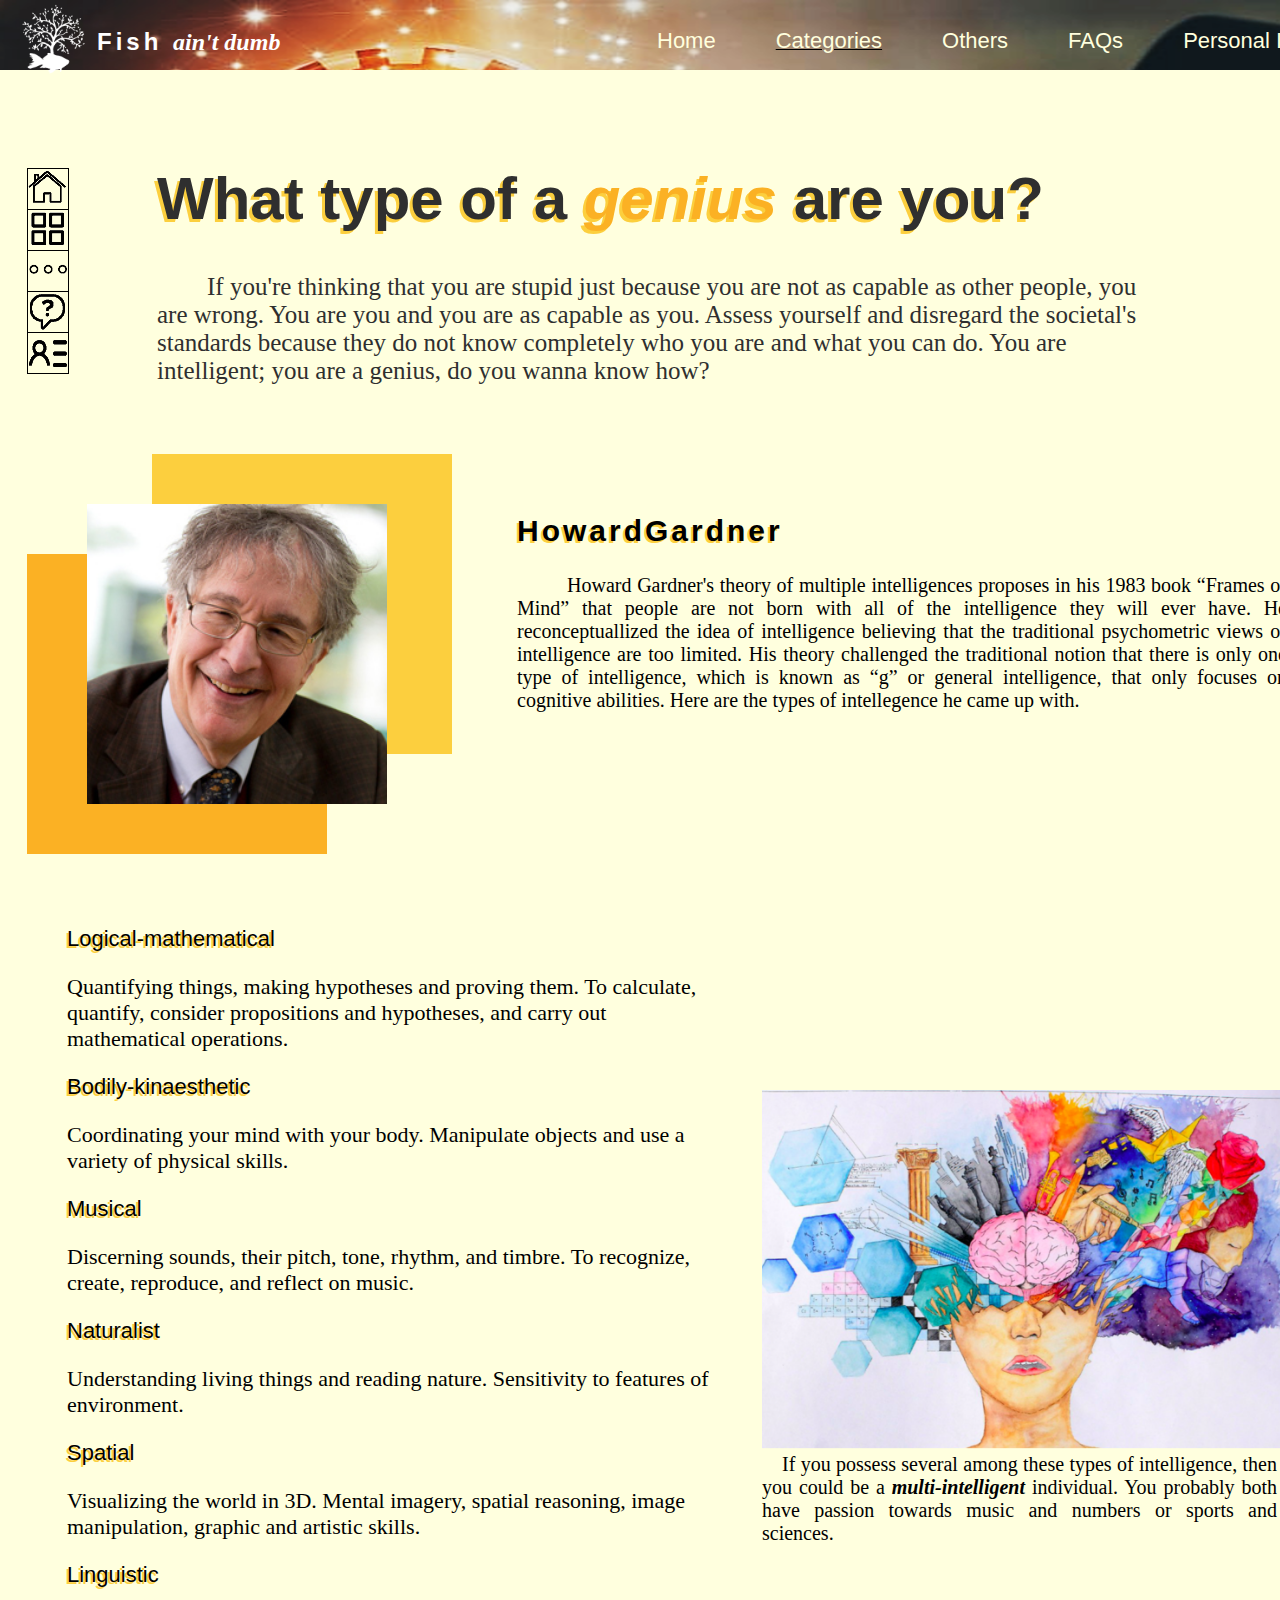
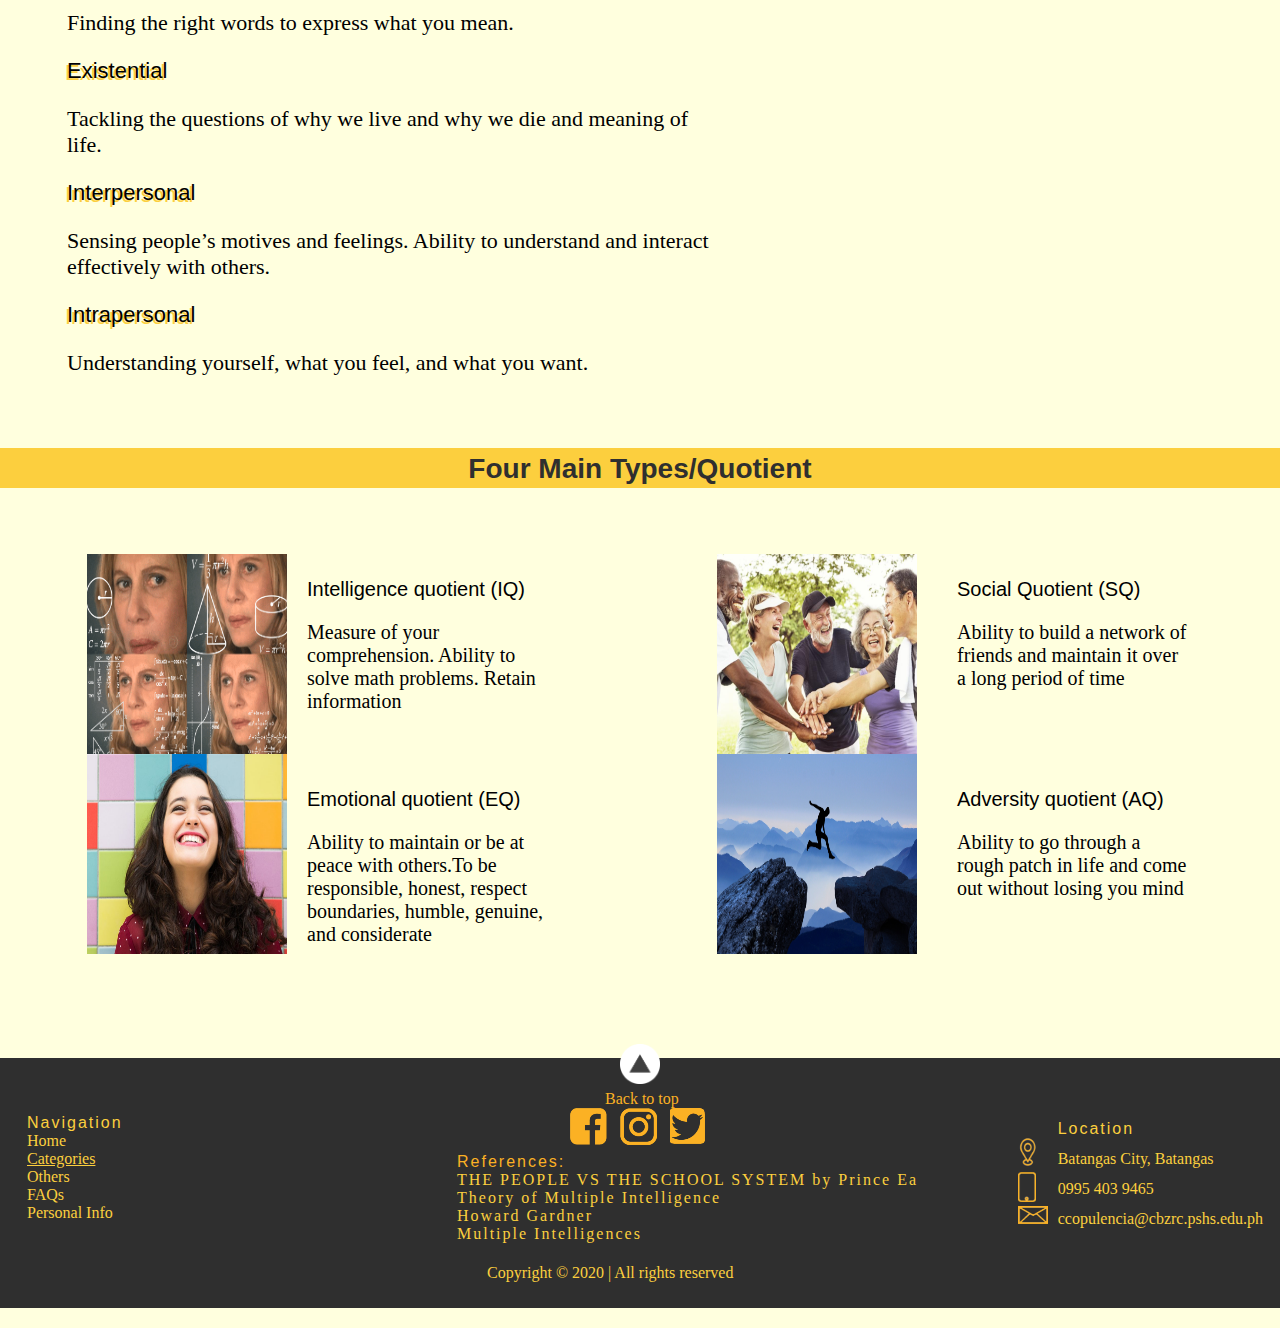
<file: htdocs/content.html>
<!DOCTYPE html>
<html>
	<head>
		<title>Redefining intelligence</title>
		<meta charset="UTF-8"> 
		<meta name="author" content="Caryl Angela Opulencia">
		<meta name="keywords" content="HTML, CSS"> 
		<meta name="revised" content="13-10-2020"> 
		
		<link rel="icon" href="../images/logoblack.png" type="image/gif"> 
		<link rel="stylesheet" type="text/css" href="../css/cstyle.css">
	</head>
	<body> 
		<div id="top"></div>
		<div id="whole">
			<div id="logo">
				<img src="../images/logo.png" height=70px width=70px>
			</div>
			<h2 id="fish">Fish <span id="tagline"> ain't dumb </span></h2>
		
			<div id="hornavigation">
				<ul id="navi">
					<li class="navigate"><a class="horizontal" href="../index.html">Home</a></li>
					<li class="navigate"><u><a class="horizontal" href="content.html">Categories</a></u></li>
					<li class="navigate"><a class="horizontal" href="others.html">Others</a></li>
					<li class="navigate"><a class="horizontal" href="faqs.html">FAQs</a></li>
					<li class="navigate"><a class="horizontal" href="personal.html">Personal Info</a></li>
				</ul>
			</div>
		
			<nav>
				<a class="hm" href="../index.html">
					<div class="home"></div>
				</a>
				<a class="ct" href="content.html">
					<div class="categories"></div>
				</a>
				<a class="or" href="others.html">
					<div class="others"></div>
				</a>
				<a class="fq" href="faqs.html">
					<div class="faqs"></div>
				</a>
				<a class="pr" href="personal.html">
					<div class="personal"></div>
				</a>
			</nav>
		
			<header>
				<h1> What type of a <span id="gen">genius</span> are you?</h1>
				<p id="how"> If you're thinking that you are stupid just because you are not as capable as other people, you are wrong. You are you and you are as capable as you. Assess yourself and disregard the societal's standards because they do not know completely who you are and what you can do. You are intelligent; you are a genius, do you wanna know how?</p>
			</header>
			<div id="intro">
				<div id ="empty"></div>
				<div id ="empty1"></div>
				<img id="howard" src= "../images/howard.jpg">
				<h1 id="gardner">HowardGardner</h1>
				<p id="theory">Howard Gardner's theory of multiple intelligences proposes in his 1983 book “Frames of Mind” that people are not born with all of the intelligence they will ever have. He reconceptuallized the idea of 
				intelligence believing that the traditional psychometric views of intelligence are too limited. His theory challenged the traditional notion that there is only one type of intelligence, which is known as “g” or general intelligence, that only focuses 
				on cognitive abilities. Here are the types of intellegence he came up with.</p>
			</div>
			<section>
				<div id="types">
					<ul>
						<li>Logical-mathematical
							<p>Quantifying things, making hypotheses and proving them. To calculate, quantify, consider propositions and hypotheses, and carry out mathematical operations.</p></li>
						<li>Bodily-kinaesthetic
						<p>Coordinating your mind with your body. Manipulate objects and use a variety of physical skills.</p></li>
						<li>Musical
							<p>Discerning sounds, their pitch, tone, rhythm, and timbre. To recognize, create, reproduce, and reflect on music.</p></li>
						<li>Naturalist
							<p>Understanding living things and reading nature. Sensitivity to features of environment.</p></li>
						<li>Spatial
							<p>Visualizing the world in 3D. Mental imagery, spatial reasoning, image manipulation, graphic and artistic skills.</p></li>
						<li>Linguistic
							<p>Finding the right words to express what you mean.</p></li>
						<li>Existential
							<p>Tackling the questions of why we live and why we die and meaning of life.</p></li>
						<li>Interpersonal
							<p>Sensing people’s motives and feelings. Ability to understand and interact effectively with others.</p></li>
						<li>Intrapersonal
							<p>Understanding yourself, what you feel, and what you want.</p></li>
					</ul>
				</div>
				<div class="multintel">
					<img id="multintel" src= "../images/multintel.png">
					<p id="desc"> If you possess several among these types of intelligence, then you could be a <em><b>multi-intelligent</b></em> individual. You probably both have passion towards music and numbers or sports and sciences.</p> 
				</div>
				<div id="mainholder">
					<h1 id="main">Four Main Types/Quotient</h1>
				</div>
				<div id="col1">
					<ul>
						<img class="multi1" src= "../images/iq.png">
						<li id="iq">Intelligence quotient (IQ)
							<p>Measure of your comprehension. Ability to solve math problems. Retain information</p></li>
						<img class="multi1" id="eqaq" src= "../images/eq.jpg">
						<li id="eq">Emotional quotient (EQ)
							<p>Ability to maintain or be at peace with others.To be responsible, honest, respect boundaries, humble, genuine, and considerate</p></li>
					</ul>
				</div>
				<div id="col2">			
					<ul>
						<img class="multi2" src= "../images/sq.jpg">
						<li id="sq">Social Quotient (SQ)
							<p>Ability to build a network of friends and maintain it over a long period of time</p></li>
						<img class="multi2"  id="eqaq" src= "../images/aq.jpg">
						<li id="aq">Adversity quotient (AQ)
							<p>Ability to go through a rough patch in life and come out without losing you mind</p></li>
					</ul>
				</div>
			</section>
			<!--References of images: (others are in the footer)
				https://www.abc.net.au/news/image/10582752-3x2-940x627.png
				https://www.google.com/url?sa=i&url=https%3A%2F%2Fwww.a-speakers.com%2Ftopic%2Fovercoming-adversity-obstacles%2F&psig=AOvVaw3PqW8GXBSEEwG5GNm-pi_Y&ust=1608020138225000&source=images&cd=vfe&ved=0CA0QjhxqFwoTCKDy4_uDze0CFQAAAAAdAAAAABAD
				https://www.google.com/url?sa=i&url=https%3A%2F%2Feverythingeveryday.com%2Fsenior-living-communities-have-a-lot-to-offer%2F&psig=AOvVaw2OSvigNgYMTE0ZjiWPIt7O&ust=1608020247226000&source=images&cd=vfe&ved=0CA0QjhxqFwoTCIjLp7CEze0CFQAAAAAdAAAAABAJ
				https://www.google.com/url?sa=i&url=https%3A%2F%2Fwww.estherkane.com%2Fchoosing-happiness-positive-psychology%2F&psig=AOvVaw2x_jsXvkUtUuUxr_iYa-CS&ust=1608020305170000&source=images&cd=vfe&ved=0CA0QjhxqFwoTCKiwk8uEze0CFQAAAAAdAAAAABAD
				-->
			<footer>
				<ul id="bottomnav">
					<li id="navig"> Navigation</li>
					<li><a class="bottom" href="../index.html">Home</a></li>
					<li><u><a class="bottom" href="content.html">Categories</a></u></li>
					<li><a class="bottom" href="others.html">Others</a></li>
					<li><a class="bottom" href="faqs.html">FAQs</a></li>
					<li><a class="bottom" href="personal.html">Personal Info</a></li>
				</ul>
			
				<div id="totop">
					<a id="top" href="#top">
						<img id="topbutton" src="../images/top.png">
					</a>
				</div>
				<a id="btotop" href="#top">Back to top</a>
			
				<div id="contact">
					<ul id="contacts">
						<li id="navig">Location</li>
						<li>Batangas City, Batangas</li>
						<li>0995 403 9465</li>
						<li>ccopulencia@cbzrc.pshs.edu.ph</li>
					</ul>
				</div>
				<div id="pics">
					<img id="location" src="../images/location.png">
					<img id="cp" src="../images/cp.png">
					<img id="mail" src="../images/mail.png">
				</div>
				<div id="sources">
					<ul>
						<li> References:</li>
						<li><a href="https://youtu.be/dqTTojTija8">THE PEOPLE VS THE SCHOOL SYSTEM by Prince Ea</a></li>
						<li><a href="https://www.simplypsychology.org/multiple-intelligences.html">Theory of Multiple Intelligence</a></li>	
						<li><a href="https://www.google.com/url?sa=i&url=https%3A%2F%2Fhowardgardner.com%2Fbiography%2F&psig=AOvVaw1tdBtvg9aN6MKHqeot5LtJ&ust=1608019390492000&source=images&cd=vfe&ved=0CA0QjhxqFwoTCMiUtJiBze0CFQAAAAAdAAAAABAD">Howard Gardner</a></li>	
						<li><a href="https://www.google.com/url?sa=i&url=https%3A%2F%2Flifeatimi.wordpress.com%2F2018%2F07%2F30%2Fmultiple-intelligence%2F&psig=AOvVaw0NXIwr5FpGohBLXGkM9B7B&ust=1608019536254000&source=images&cd=vfe&ved=0CA0QjhxqFwoTCPDktdyBze0CFQAAAAAdAAAAABAD">Multiple Intelligences</a></li>	
					</ul>
				</div>
		
				<div class="socials">
					<a class="facebook" href="https://web.facebook.com/caryl.opulencia">
						<div class="fb"></div>
					</a>
					<a class="insta" href="https://www.instagram.com/angelacaryl42/">
							<div class="ig"></div>
					</a>
					<a class="twitter" href="https://twitter.com/careeelll">
						<div class="twt"></div>
					</a>
				</div>
					<p id="copy">Copyright &copy; 2020 | All rights reserved</p>
			</footer>
		</div>
	</body>
</html>
</html>
</file>
<file: css/cstyle.css>
body {
		background-image: url("../images/navbg.png");
		background-attachment: scrolled;
		background-repeat: no-repeat;
		background-position: center top;
		background-size: 1366px 70px;
		background-color: #ffffde;
		overflow-x: hidden;
	}
	
#whole {
		width: 1366px;
		left: 50%;
		margin-left: -683px;
		position: absolute;
	}
#logo {
		float: left;
		margin-top: -4px;
		margin-left: 60px;
	}
::selection {
		background-color: #fccf3e;
		color: #ffffde;
}

#fish {
		float: left;
		margin-top: 20px;
		margin-left: 10px;
		font-family: "Bebas Neue", Arial, Helvetica, sans-serif;
		color: white;
		letter-spacing: 4px;
	}
#tagline {
		font-family: "Times New Roman", Times, Serif;
		font-style: italic;
		letter-spacing: 0px;
	}
#hornavigation {
		position: absolute;
		left: 640px;
	}
#navi {
		list-style-type: none;
		margin: 0;
		padding: 0;

	}
.navigate {
		display: inline;
		float: left;
		margin-top: 20px;
		margin-left: 60px;
	}

a.horizontal {
		text-decoration: none;
		color: #ffffde;
		font-family: "Bebas Neue", Arial, Helvetica, sans-serif;
		font-size: 22px;
	}
a.horizontal:link {
		color: #ffffde;
	}
a.horizontal:visited {
		color: black;
	}
a.horizontal:hover {
		font-size: 24px;
		font-family: "Brush Script Std";
	}
a.horizontal:active {
		font-size: 24px;
		color: #ffffde;
		font-family: "Bebas Neue", Arial, Helvetica, sans-serif;
		font-style: italic;
	}
nav {
		margin-top: 160px;
		margin-left: 70px;
	}
.home, .categories, .others, .faqs, .personal {
		border: 1px solid black;
		border-top: none;
	}
.home { 
		background: url('../images/iconsprite.png') no-repeat -1113px -226px;
		width: 40px;
		height: 40px;
		border-top: 1px solid black;
		margin-right: 15px;
		clear: left;
	}
.hm :hover {
		background: url('../images/iconsprite.png') no-repeat -1113px -277px;
	}
.categories { 
		background: url('../images/iconsprite.png') no-repeat -1066px -226px;
		width: 40px;
		height: 40px;
		margin-right: 15px;
		clear: left;
	}
.ct :hover {
		background: url('../images/iconsprite.png') no-repeat -1066px -277px;
	}
.others { 
		background: url('../images/iconsprite.png') no-repeat -1020px -226px;
		width: 40px;
		height: 40px;
		margin-right: 15px;
		clear: left;
	}
.or :hover {
		background: url('../images/iconsprite.png') no-repeat -1020px -277px;
	}
.faqs { 
		background: url('../images/iconsprite.png') no-repeat -974px -226px;
		width: 40px;
		height: 40px;
		margin-right: 15px;
		clear: left;
	}
.fq :hover {
		background: url('../images/iconsprite.png') no-repeat -974px -277px;
	}
.personal { 
		background: url('../images/iconsprite.png') no-repeat -927px -224px;
		width: 40px;
		height: 40px;
		margin-right: 15px;
		clear: left;
	}
.pr :hover {
		background: url('../images/iconsprite.png') no-repeat -927px -277px;
	}
header {
		float: left;
		margin-top: -250px;
		margin-left: 200px;
		width: 1000px;
		font-family: "Bebas Neue", Arial, Helvetica, sans-serif;
		font-size: 30px;
		color: #2f2f2f;
		text-shadow: -3px 3px #fccf3e;
	}
#how {
		font-family: "Times New Roman", Times, Serif;
		font-size: 25px;
		color: #2f2f2f;
		text-shadow: none;
		text-indent: 50px;
	}
#gen {
		font-style: italic;
		color: #fbb124;
	}
#intro {
		top: 6px;
		left: 70px;
		position: absolute;
	}
#empty	{	
		position: absolute;
		top: 540px;
		width: 300px;
		height: 300px;
		background-color: #fbb124;
		z-index: 1;
	}
#empty1	{	
		position: absolute;
		top: 440px;
		left: 125px;
		width: 300px;
		height: 300px;
		background-color: #fccf3e;
	}
#howard {
		position: absolute;
		top: 490px;
		height: 300px;
		width: 300px;
		left: 60px;
		z-index: 3;
	}
#gardner {
		position: absolute;
		font-family: "Bebas Neue", Arial, Helvetica, sans-serif;
		font-size: 30px;
		text-shadow: -2px 2px #fccf3e;
		left: 490px;
		top: 480px;
		letter-spacing: 3px;
	}
#theory {
		width: 770px;
		font-family: "Times New Roman", Times, Serif;
		font-size: 20px;
		position: absolute;
		top: 540px;
		left: 490px;
		text-indent: 50px;
		text-align: justify;
	}
#types {
		float: left;
		width: 700px;
		margin-top: 500px;
		margin-left: 70px;
}
.multintel {
		float: left;
		width: 550px;
		margin-top: 680px;
}
#multintel {
		width: 520px;
		margin-left: 35px;
	}
#desc {
		margin-top: -20px;
		margin-left: 35px;
		font-size: 20px;
		text-indent: 20px;
		text-align: justify;
}
#types li {
		font-family: "Bebas Neue", Arial, Helvetica, sans-serif;
		text-shadow: -2px 2px #fccf3e;
		font-size: 22px;
}
p {
		font-family: "Times New Roman", Times, Serif;
		text-shadow: none;
}
#mainholder { 
		width: 1366px;
		height: 40px;
		background-color: #fccf3e;
		position: absolute;
		top: 2040px;
	}
#main {
		font-family: "Bebas Neue", Arial, Helvetica, sans-serif;
		font-size: 28px;
		color: #2f2f2f;
		text-align: center;
		position: relative;
		bottom: 14px;
}
ul li {
		list-style-type: none;
}
	
#col1 {
		position: absolute;
		width: 600px;
		top: 2130px;
}
#eqaq {
		float: left;
		clear: left;
}

#iq, #eq {
		position: absolute;
		left: 350px; 
		font-family: "Bebas Neue", Arial, Helvetica, sans-serif;
		font-size: 20px;
	}

#sq, #aq {
		position: absolute;
		left: 370px; 
		font-family: "Bebas Neue", Arial, Helvetica, sans-serif;
		font-size: 20px;
	}
#iq, #sq {
		top: 40px;
	}
#eq, #aq {
		top: 250px;
	}

#col2 {
		position: absolute;
		left: 630px;
		width: 600px;
		top: 2130px;
	}
.multi1, .multi2 {
		height: 200px;
		width: 200px;
		float: left;
		margin-left: 90px;
	}

footer {
		background-color: #2f2f2f;
		width: 100%;
		height: 250px;
		position: absolute;
		top: 2650px;
	}
#navig {
		padding-top: 40px;
		font-family: "Bebas Neue", Arial, Helvetica, sans-serif;
		letter-spacing: 2px;
		color: #fbb124;
}
#bottomnav li {
		color: #fccf3e;
		position: relative;
		left: 30px;
	}
.bottom:link{
		color: #fccf3e;
		text-decoration: none;
	}
.bottom:visited {
		color: #fbb124;
	}
.bottom:hover {
		text-decoration: underline;
	}
.bottom:active {
		font-size: 18px;
	}
#top :hover {
		height: 45px;
		width: 45px;
	}
#topbutton { 
		height: 40px;
		width: 40px;
}
#totop {
		position: absolute;
		left: 663px;
		bottom: 220px;
}
#btotop {
		color: #fbb124;
		text-decoration: none;
		position: absolute;
		left: 648px;
		bottom: 200px;
}
#contact {
		position: absolute;
		right: 60px;
		top: 40px;
}
#contacts li {
		list-style-type: none;
		color: #fccf3e;
		line-height: 30px;
		margin: 0;
		padding: 0;
}
#pics {
		position: absolute;
		right: 275px;
		top: 80px; 
}
#location {
		float: left;
		clear: left;
		height: 30px;
		width: 20px;
		margin-top: 4x;
	}
#cp {
		float: left;
		clear: left;
		height:30px;
		width: 18px;
		margin-top: 4px;
	}
#mail {
		float: left;
		clear: left;
		height:18px;
		width: 30px;
		margin-top: 4px;
	}

.fb { 
		background: url('../images/iconsprite.png') no-repeat -746px -325px;
		width: 40px;
		height: 40px;
		position: relative;
		bottom: 220px;
		left: 613px;
		float:left;
	}
.facebook :hover {
		background: url('../images/iconsprite.png') no-repeat -884px -328px;
	}
.ig { 
		background: url('../images/iconsprite.png') no-repeat -700px -324px;
		width: 40px;
		height: 40px;
		position: relative;
		bottom: 220px;
		left: 623px;
		float: left;
	}
.insta :hover {
		background: url('../images/iconsprite.png') no-repeat -838px -325px;
	}
.twt { 
		background: url('../images/iconsprite.png') no-repeat -792px -325px;
		width: 40px;
		height: 40px;
		position: relative;
		bottom: 220px;
		left: 633px;
		float: left;
	}
.twitter :hover {
		background: url('../images/iconsprite.png') no-repeat -930px -325px;
	}
#copy {
		position: relative;
		bottom: 80px;
		left: 410px;
		color: #fccf3e;
}
#sources ul {
		list-style-type: none;
		clear: left;
		margin: 0;
		padding: 0;
}
#sources {
		position: relative;
		left: 500px;
		bottom: 85px;
	}
#sources li,  #sources li a{
		text-decoration: none;
		color: #fccf3e;
		font-family: "Times New Roman", Times, Serif;
}
#sources li {
		font-family: "Bebas Neue", Arial, Helvetica, sans-serif;
		letter-spacing: 2px;
		color: #fbb124;
}
 #sources li a:hover {
		text-decoration: underline;
		font-size: 16px;
}
</file>
